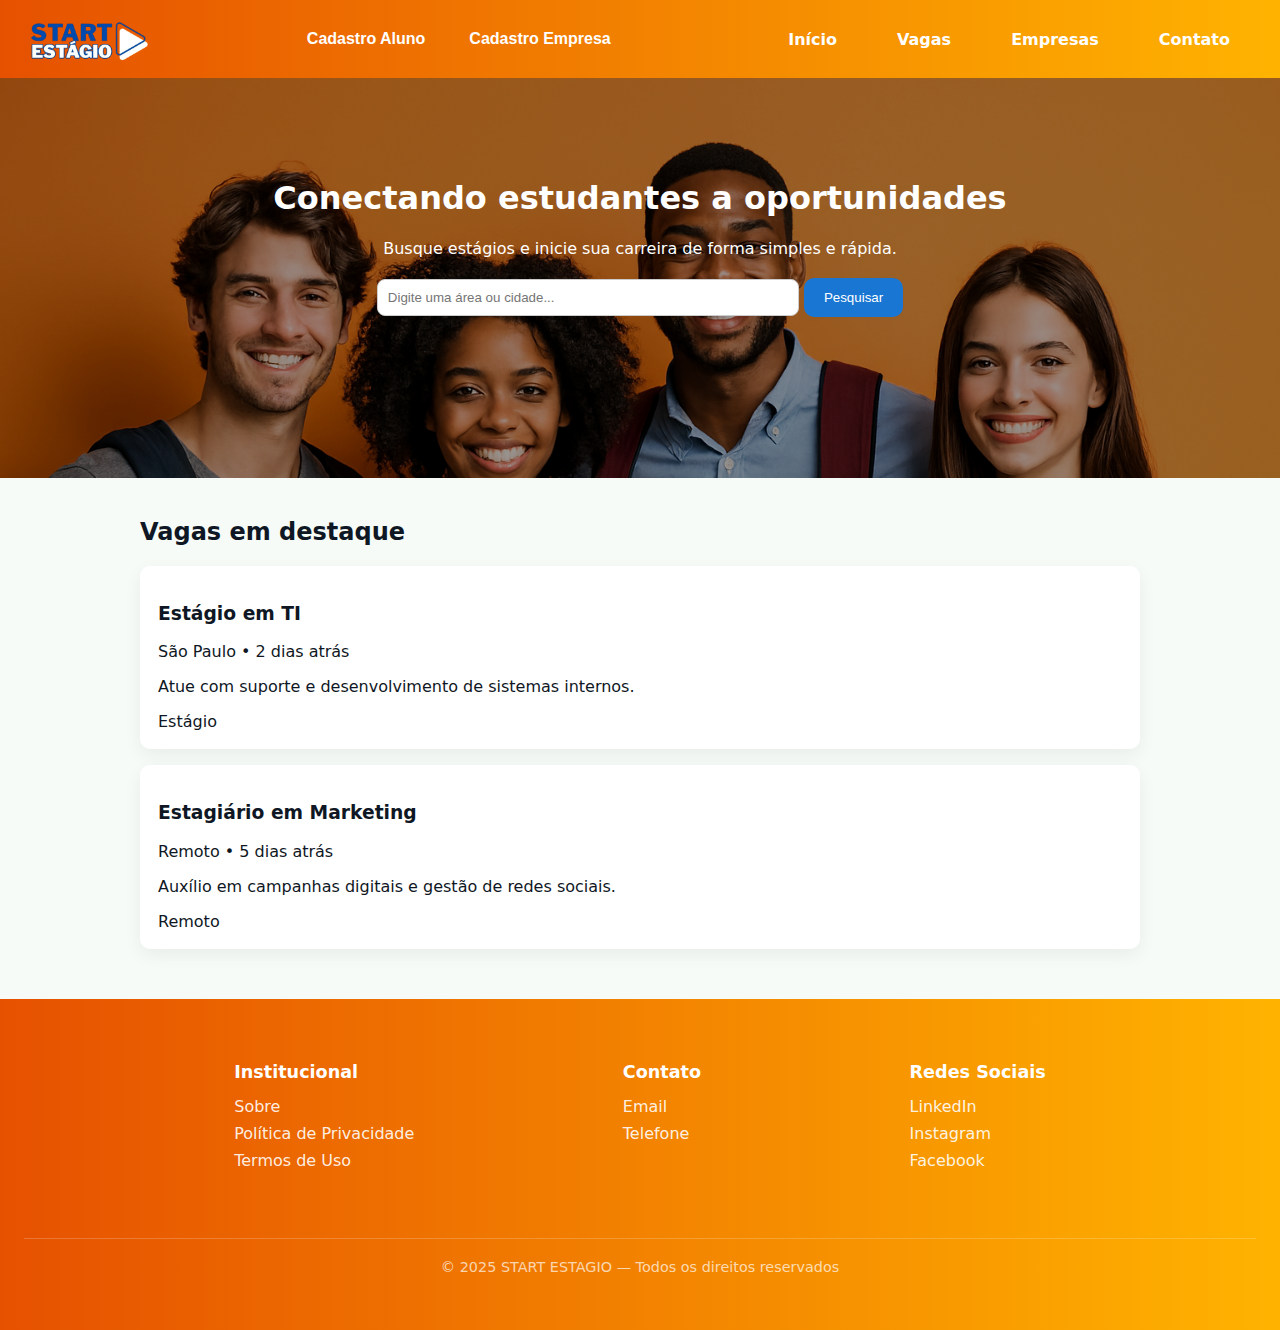
<file: index.html>
<!doctype html>
<html lang="pt-BR">
<head>
  <meta charset="utf-8" />
  <meta name="viewport" content="width=device-width,initial-scale=1" />
  <title>Portal de Estágios</title>
  <link rel="stylesheet" href="style.css">
</head>
<body>
<header>
  <div class="brand">
    <img src="assets/logo.png" alt="Logo Estágio Verde">
  </div>

  <!-- Botões de cadastro à esquerda -->
  <div class="header-left">
    <button class="btn-link" onclick="openPopup('aluno-login')">Cadastro Aluno</button>
    <button class="btn-link" onclick="openPopup('empresa-login')">Cadastro Empresa</button>
  </div>

  <!-- Menu principal à direita -->
  <nav class="header-right">
    <a href="index.html">Início</a>
    <a href="vagas.html">Vagas</a>
    <a href="empresas.html">Empresas</a>
    <a href="contato.html">Contato</a>
  </nav>
</header>


<section class="hero">
  <div class="hero-content">
    <h1>Conectando estudantes a oportunidades</h1>
    <p>Busque estágios e inicie sua carreira de forma simples e rápida.</p>
    <div class="search-row">
      <input class="input" placeholder="Digite uma área ou cidade..." />
      <button class="btn">Pesquisar</button>
    </div>
  </div>
</section>

<div class="wrap">
  <h2>Vagas em destaque</h2>
  <div class="list">
    <div class="card">
      <h3>Estágio em TI</h3>
      <div class="meta">São Paulo • 2 dias atrás</div>
      <p>Atue com suporte e desenvolvimento de sistemas internos.</p>
      <span class="pill">Estágio</span>
    </div>
    <div class="card">
      <h3>Estagiário em Marketing</h3>
      <div class="meta">Remoto • 5 dias atrás</div>
      <p>Auxílio em campanhas digitais e gestão de redes sociais.</p>
      <span class="pill">Remoto</span>
    </div>
  </div>
</div>

<!-- Popups -->
<div id="aluno-login" class="popup hidden">
  <div class="popup-content">
    <h3>Login do Aluno</h3>
    <input type="email" placeholder="Email">
    <input type="password" placeholder="Senha">
    <button class="btn">Entrar</button>
    <p>Ainda não tem conta? <a href="#" onclick="switchPopup('aluno-login','aluno-cadastro')">Cadastre-se</a></p>
    <button class="close" onclick="closePopup('aluno-login')">Fechar</button>
  </div>
</div>

<div id="aluno-cadastro" class="popup hidden">
  <div class="popup-content">
    <h3>Cadastro de Aluno</h3>
    <input type="text" placeholder="Nome completo">
    <input type="email" placeholder="Email">
    <input type="password" placeholder="Senha">
    <!-- botão modificado -->
    <button class="btn" onclick="cadastrarAluno()">Cadastrar</button>
    <button class="close" onclick="closePopup('aluno-cadastro')">Fechar</button>
  </div>
</div>


<div id="empresa-login" class="popup hidden">
  <div class="popup-content">
    <h3>Login da Empresa</h3>
    <input type="email" placeholder="Email">
    <input type="password" placeholder="Senha">
    <button class="btn">Entrar</button>
    <p>Ainda não tem conta? <a href="#" onclick="switchPopup('empresa-login','empresa-cadastro')">Cadastre-se</a></p>
    <button class="close" onclick="closePopup('empresa-login')">Fechar</button>
  </div>
</div>

<div id="empresa-cadastro" class="popup hidden">
  <div class="popup-content">
    <h3>Cadastro de Empresa</h3>
    <input type="text" placeholder="Nome da Empresa">
    <input type="email" placeholder="Email">
    <input type="password" placeholder="Senha">
    <!-- botão modificado -->
    <button class="btn" onclick="cadastrarEmpresa()">Cadastrar</button>
    <button class="close" onclick="closePopup('empresa-cadastro')">Fechar</button>
  </div>
</div>


<footer>
  <div class="footer-wrap">
    <div>
      <h4>Institucional</h4>
      <a href="#">Sobre</a>
      <a href="#">Política de Privacidade</a>
      <a href="#">Termos de Uso</a>
    </div>
    <div>
      <h4>Contato</h4>
      <a href="mailto:contato@estagioverde.com">Email</a>
      <a href="#">Telefone</a>
    </div>
    <div>
      <h4>Redes Sociais</h4>
      <a href="#">LinkedIn</a>
      <a href="#">Instagram</a>
      <a href="#">Facebook</a>
    </div>
  </div>
  <p class="copy">© 2025 START ESTAGIO — Todos os direitos reservados</p>
</footer>

<script src="script.js"></script>
</body>
</html>
</file>
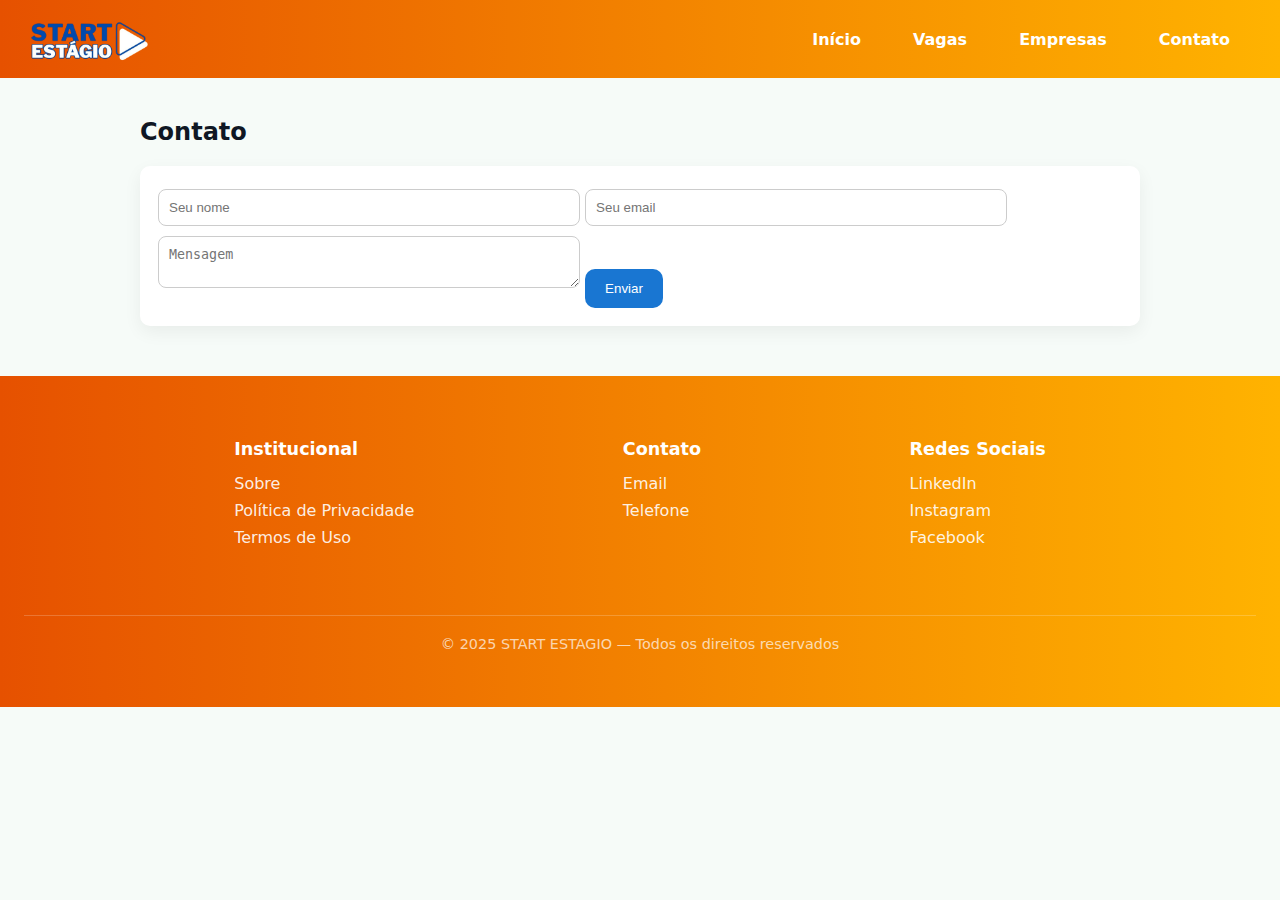
<file: contato.html>
<!doctype html>
<html lang="pt-BR">
<head>
  <meta charset="utf-8">
  <meta name="viewport" content="width=device-width,initial-scale=1">
  <title>Contato - EstágioVerde</title>
  <link rel="stylesheet" href="style.css">
</head>
<body>
<header>
   <div class="brand">
    <img src="assets/logo.png" alt="Logo Estágio Verde">
  </div>
  <nav>
    <a href="index.html">Início</a>
    <a href="vagas.html">Vagas</a>
    <a href="empresas.html">Empresas</a>
    <a href="contato.html">Contato</a>
  </nav>
</header>
<div class="wrap">
  <h2>Contato</h2>
  <form class="card">
    <input type="text" placeholder="Seu nome">
    <input type="email" placeholder="Seu email">
    <textarea placeholder="Mensagem"></textarea>
    <button class="btn">Enviar</button>
  </form>
</div>

<footer>
  <div class="footer-wrap">
    <div>
      <h4>Institucional</h4>
      <a href="#">Sobre</a>
      <a href="#">Política de Privacidade</a>
      <a href="#">Termos de Uso</a>
    </div>
    <div>
      <h4>Contato</h4>
      <a href="mailto:contato@estagioverde.com">Email</a>
      <a href="#">Telefone</a>
    </div>
    <div>
      <h4>Redes Sociais</h4>
      <a href="#">LinkedIn</a>
      <a href="#">Instagram</a>
      <a href="#">Facebook</a>
    </div>
  </div>
  <p class="copy">© 2025 START ESTAGIO — Todos os direitos reservados</p>
</footer>
</body>
</html>
</file>
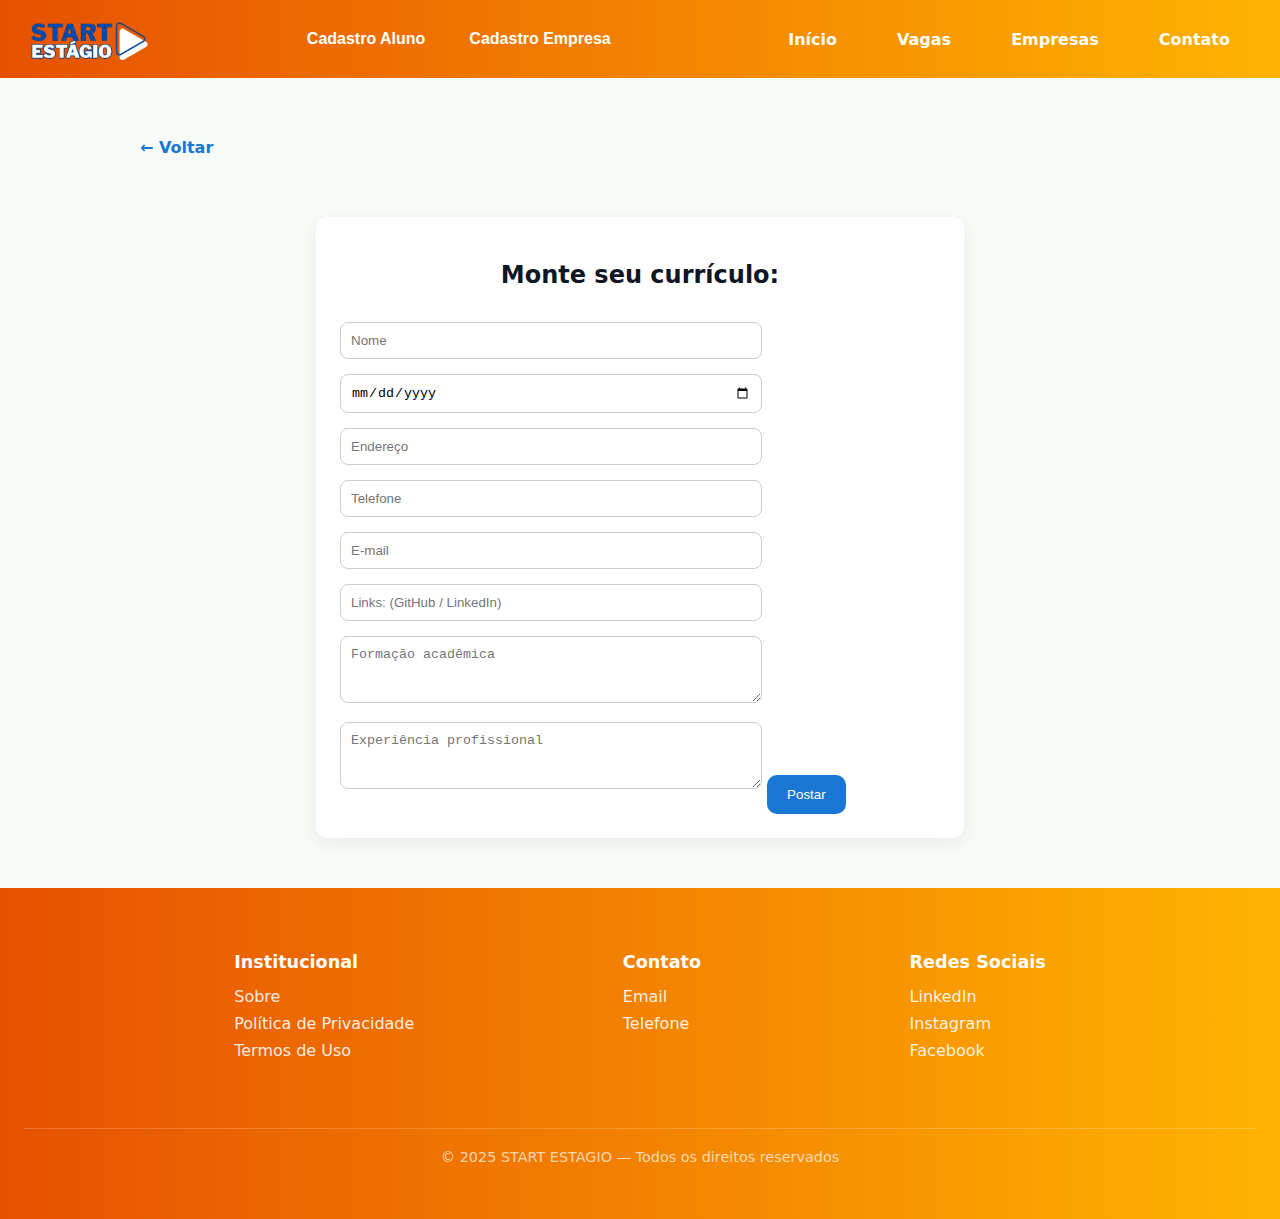
<file: curriculo.html>
<!doctype html>
<html lang="pt-BR">
<head>
  <meta charset="UTF-8">
  <meta name="viewport" content="width=device-width, initial-scale=1.0">
  <title>Montar Currículo — EstágioVerde</title>
  <link rel="stylesheet" href="style.css"> <!-- usa o mesmo CSS do site -->
</head>
<body>
<header>
  <div class="brand">
    <img src="assets/logo.png" alt="Logo Estágio Verde">
  </div>

  <!-- Botões de cadastro à esquerda -->
  <div class="header-left">
    <button class="btn-link" onclick="openPopup('aluno-login')">Cadastro Aluno</button>
    <button class="btn-link" onclick="openPopup('empresa-login')">Cadastro Empresa</button>
  </div>

  <!-- Menu principal à direita -->
  <nav class="header-right">
    <a href="index.html">Início</a>
    <a href="vagas.html">Vagas</a>
    <a href="empresas.html">Empresas</a>
    <a href="contato.html">Contato</a>
  </nav>
</header>

<main class="wrap">
  <!-- Botão voltar -->
  <a href="index.html" class="back-btn">&#8592; Voltar</a>

  <div class="curriculo-box">
    <h2>Monte seu currículo:</h2>
    <form>
      <input class="input" type="text" placeholder="Nome" required>
      <input class="input" type="date" placeholder="Data de nascimento" required>
      <input class="input" type="text" placeholder="Endereço" required>
      <input class="input" type="tel" placeholder="Telefone" required>
      <input class="input" type="email" placeholder="E-mail" required>
      <input class="input" type="url" placeholder="Links: (GitHub / LinkedIn)">

      <textarea class="input" placeholder="Formação acadêmica" rows="3" required></textarea>
      <textarea class="input" placeholder="Experiência profissional" rows="3" required></textarea>

      <button class="btn" type="submit">Postar</button>
    </form>
  </div>
</main>

<footer>
  <div class="footer-wrap">
    <div>
      <h4>Institucional</h4>
      <a href="#">Sobre</a>
      <a href="#">Política de Privacidade</a>
      <a href="#">Termos de Uso</a>
    </div>
    <div>
      <h4>Contato</h4>
      <a href="mailto:contato@estagioverde.com">Email</a>
      <a href="#">Telefone</a>
    </div>
    <div>
      <h4>Redes Sociais</h4>
      <a href="#">LinkedIn</a>
      <a href="#">Instagram</a>
      <a href="#">Facebook</a>
    </div>
  </div>
  <p class="copy">© 2025 START ESTAGIO — Todos os direitos reservados</p>
</footer>

<script src="script.js"></script>
</body>
</html>
</file>
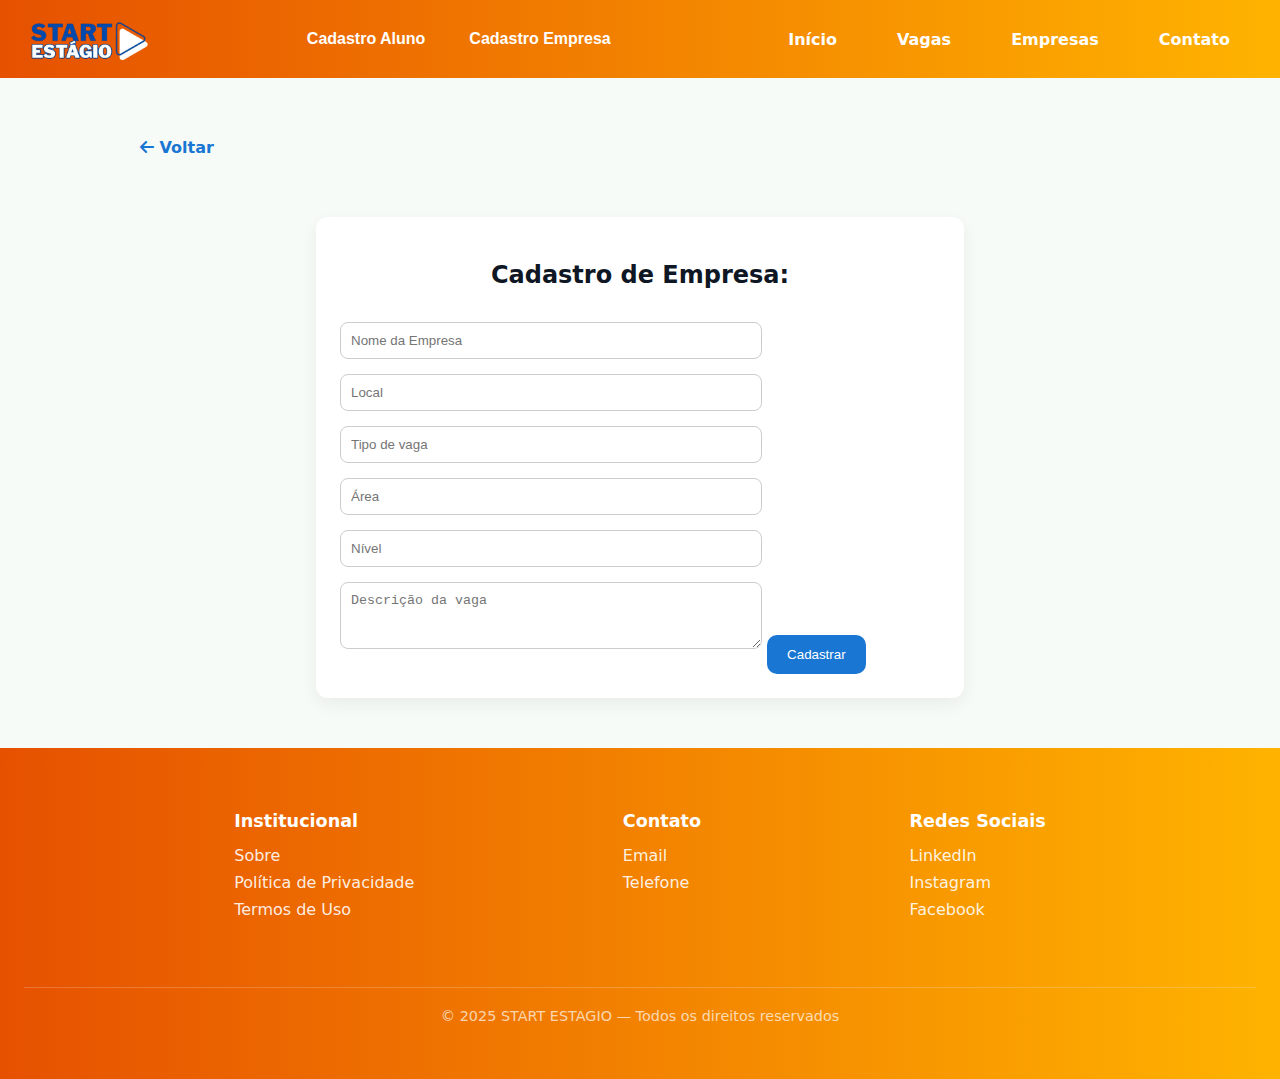
<file: empresa-cadastro.html>
<!doctype html>
<html lang="pt-BR">
<head>
  <meta charset="UTF-8">
  <meta name="viewport" content="width=device-width, initial-scale=1.0">
  <title>Cadastro de Vagas</title>
  <link rel="stylesheet" href="style.css"> <!-- usa o mesmo CSS do site -->
  <link rel="stylesheet" href="https://cdnjs.cloudflare.com/ajax/libs/font-awesome/6.4.0/css/all.min.css">
</head>
<body>

<header>
  <div class="brand">
    <img src="assets/logo.png" alt="Logo Estágio Verde">
  </div>

  <!-- Botões de cadastro à esquerda -->
  <div class="header-left">
    <button class="btn-link" onclick="openPopup('aluno-login')">Cadastro Aluno</button>
    <button class="btn-link" onclick="openPopup('empresa-login')">Cadastro Empresa</button>
  </div>

  <!-- Menu principal à direita -->
  <nav class="header-right">
    <a href="index.html">Início</a>
    <a href="vagas.html">Vagas</a>
    <a href="empresas.html">Empresas</a>
    <a href="contato.html">Contato</a>
  </nav>
</header>

<main class="wrap">
  <!-- Botão voltar -->
  <a href="index.html" class="back-btn"><i class="fa-solid fa-arrow-left"></i> Voltar</a>

  <div class="curriculo-box">
    <h2>Cadastro de Empresa:</h2>
    <form>
      <input class="input" type="text" placeholder="Nome da Empresa" required>
      <input class="input" type="text" placeholder="Local" required>
      <input class="input" type="text" placeholder="Tipo de vaga" required>
      <input class="input" type="text" placeholder="Área" required>
      <input class="input" type="text" placeholder="Nível" required>
      <textarea class="input" placeholder="Descrição da vaga" rows="3" required></textarea>

      <button class="btn" type="submit">Cadastrar</button>
    </form>
  </div>
</main>

<footer>
  <div class="footer-wrap">
    <div>
      <h4>Institucional</h4>
      <a href="#">Sobre</a>
      <a href="#">Política de Privacidade</a>
      <a href="#">Termos de Uso</a>
    </div>
    <div>
      <h4>Contato</h4>
      <a href="mailto:contato@estagioverde.com">Email</a>
      <a href="#">Telefone</a>
    </div>
    <div>
      <h4>Redes Sociais</h4>
      <a href="#">LinkedIn</a>
      <a href="#">Instagram</a>
      <a href="#">Facebook</a>
    </div>
  </div>
  <p class="copy">© 2025 START ESTAGIO — Todos os direitos reservados</p>
</footer>

<script src="script.js"></script>
</body>
</html>
</file>
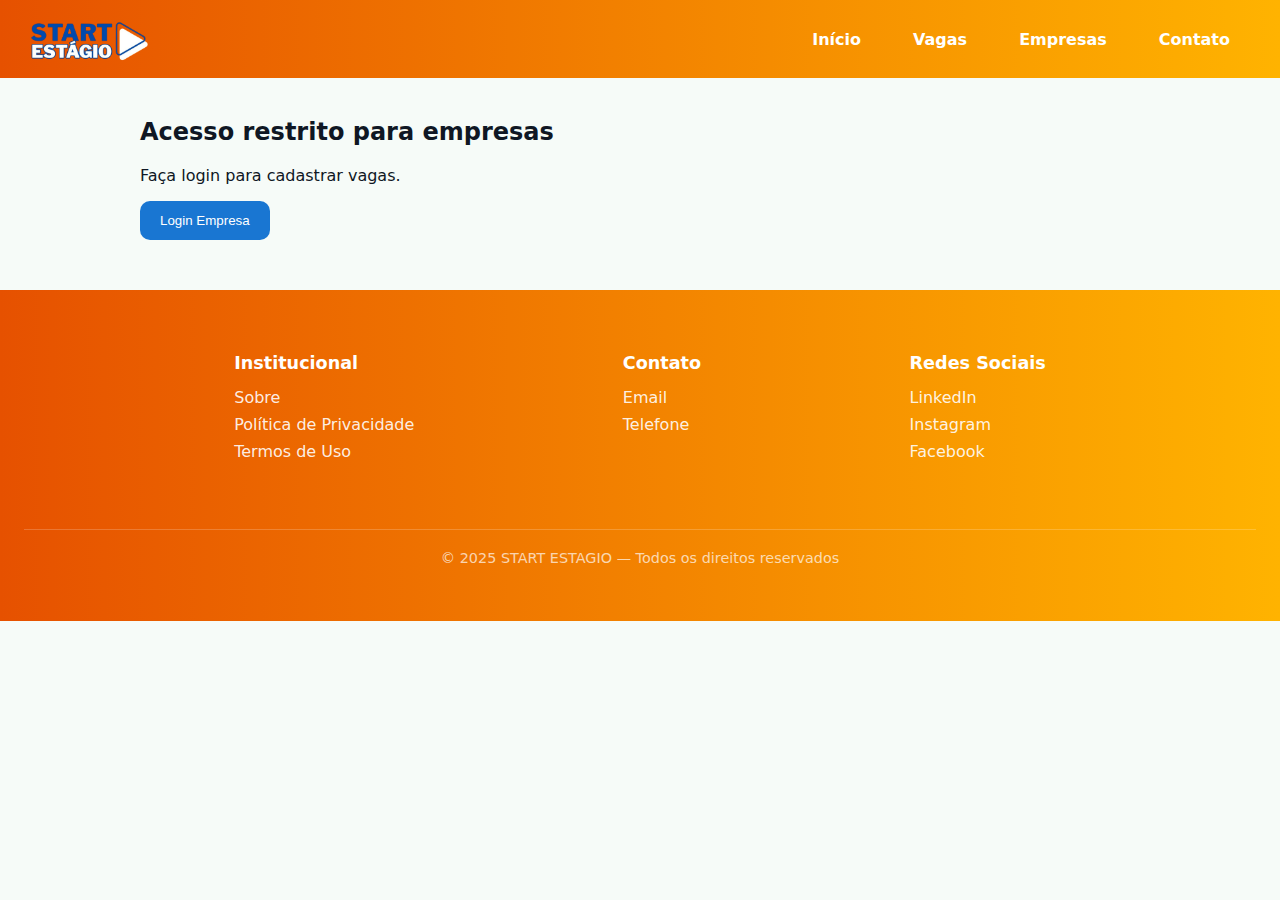
<file: empresas.html>
<!doctype html>
<html lang="pt-BR">
<head>
  <meta charset="utf-8">
  <meta name="viewport" content="width=device-width,initial-scale=1">
  <title>Empresas - EstágioVerde</title>
  <link rel="stylesheet" href="style.css">
</head>
<body>
<header>
   <div class="brand">
    <img src="assets/logo.png" alt="Logo Estágio Verde">
  </div>
  <nav>
    <a href="index.html">Início</a>
    <a href="vagas.html">Vagas</a>
    <a href="empresas.html">Empresas</a>
    <a href="contato.html">Contato</a>
  </nav>
</header>
<div class="wrap">
  <h2>Acesso restrito para empresas</h2>
  <p>Faça login para cadastrar vagas.</p>
  <button class="btn" onclick="openPopup('empresa-login')">Login Empresa</button>
</div>

<!-- Popup de login empresa -->
<div id="empresa-login" class="popup hidden">
  <div class="popup-content">
    <h3>Login da Empresa</h3>
    <input type="email" placeholder="Email">
    <input type="password" placeholder="Senha">
    <button class="btn">Entrar</button>
    <button class="close" onclick="closePopup('empresa-login')">Fechar</button>
  </div>
</div>


<footer>
  <div class="footer-wrap">
    <div>
      <h4>Institucional</h4>
      <a href="#">Sobre</a>
      <a href="#">Política de Privacidade</a>
      <a href="#">Termos de Uso</a>
    </div>
    <div>
      <h4>Contato</h4>
      <a href="mailto:contato@estagioverde.com">Email</a>
      <a href="#">Telefone</a>
    </div>
    <div>
      <h4>Redes Sociais</h4>
      <a href="#">LinkedIn</a>
      <a href="#">Instagram</a>
      <a href="#">Facebook</a>
    </div>
  </div>
  <p class="copy">© 2025 START ESTAGIO — Todos os direitos reservados</p>
</footer>

<script src="script.js"></script>
</body>
</html>
</file>
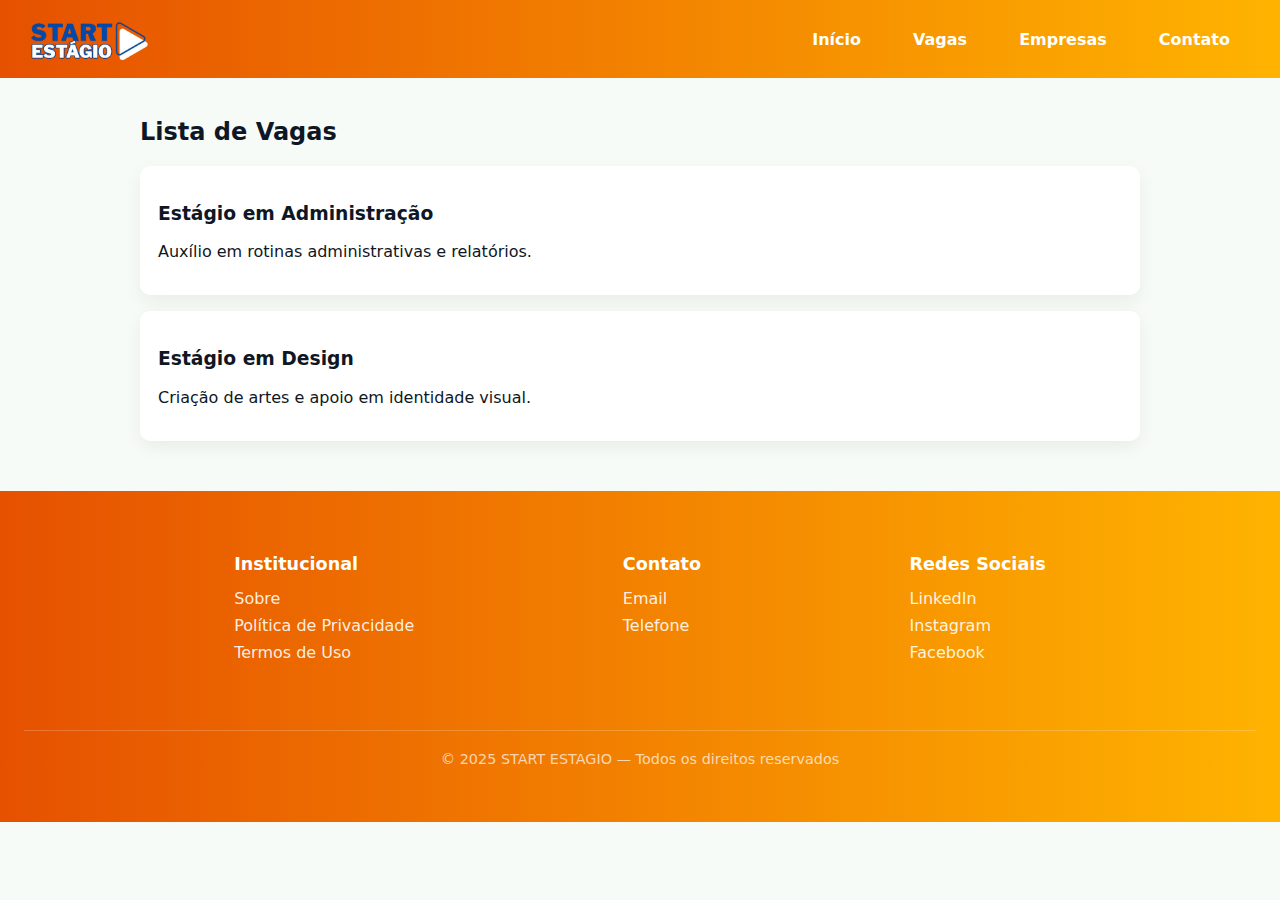
<file: vagas.html>
<!doctype html>
<html lang="pt-BR">
<head>
  <meta charset="utf-8">
  <meta name="viewport" content="width=device-width,initial-scale=1">
  <title>Vagas - EstágioVerde</title>
  <link rel="stylesheet" href="style.css">
</head>
<body>
<header>
   <div class="brand">
    <img src="assets/logo.png" alt="Logo Estágio Verde">
  </div>
  <nav>
    <a href="index.html">Início</a>
    <a href="vagas.html">Vagas</a>
    <a href="empresas.html">Empresas</a>
    <a href="contato.html">Contato</a>
  </nav>
</header>
<div class="wrap">
  <h2>Lista de Vagas</h2>
  <div class="list">
    <div class="card"><h3>Estágio em Administração</h3><p>Auxílio em rotinas administrativas e relatórios.</p></div>
    <div class="card"><h3>Estágio em Design</h3><p>Criação de artes e apoio em identidade visual.</p></div>
  </div>
</div>

<footer>
  <div class="footer-wrap">
    <div>
      <h4>Institucional</h4>
      <a href="#">Sobre</a>
      <a href="#">Política de Privacidade</a>
      <a href="#">Termos de Uso</a>
    </div>
    <div>
      <h4>Contato</h4>
      <a href="mailto:contato@estagioverde.com">Email</a>
      <a href="#">Telefone</a>
    </div>
    <div>
      <h4>Redes Sociais</h4>
      <a href="#">LinkedIn</a>
      <a href="#">Instagram</a>
      <a href="#">Facebook</a>
    </div>
  </div>
  <p class="copy">© 2025 START ESTAGIO — Todos os direitos reservados</p>
</footer>
</body>
</html>
</file>
<file: style.css>
body {
  margin: 0;
  font-family: Inter, system-ui;
  background: #f6fbf8;
  color: #0f1724;
}

header {
  display: flex;
  align-items: center;
  justify-content: space-between;
  padding: 14px 24px;
  position: sticky;
  top: 0;
  background: linear-gradient(90deg, #0e8f57, #22b573);
  color: white;
  z-index: 1000;
}

/* ===== LOGO ===== */
header .brand img {
  max-height: 50px; /* controla a altura máxima */
  height: auto;
  width: auto;
  display: block;
}

nav {
  display: flex;
  align-items: center;
}

nav a,
nav button {
  color: white;
  text-decoration: none;
  margin: 0 8px;
  font-weight: 700;
  background: none;
  border: none;
  cursor: pointer;
}

.hero {
  background: url('assets/estudantes.png') top center / cover no-repeat;
  position: relative;
  color: white;
  padding: 0; /* ou ajuste o padding se quiser espaço interno */
  text-align: center;
  z-index: 1;
  min-height: 400px; /* altura mínima, opcional */
}

.hero::after {
  content: '';
  position: absolute;
  inset: 0;
  background: rgba(0, 0, 0, 0.4); /* overlay para contraste */
  z-index: 1;
}

.hero-content {
  position: relative;
  z-index: 2;
  padding: 80px 24px; /* mantém o espaçamento do conteúdo */
}


.btn {
  background: #22b573;
  color: white;
  padding: 12px 20px;
  border-radius: 10px;
  border: 0;
  cursor: pointer;
}

.input,
textarea,
input {
  padding: 10px;
  margin: 5px 0;
  width: 100%;
  max-width: 400px;
  border-radius: 8px;
  border: 1px solid #ccc;
}

.wrap {
  max-width: 1000px;
  margin: 40px auto;
  padding: 0 24px;
}

.list {
  display: grid;
  gap: 16px;
}

.card {
  background: white;
  padding: 18px;
  border-radius: 10px;
  box-shadow: 0 6px 18px rgba(8, 10, 10, 0.06);
}

.popup {
  position: fixed;
  top: 0;
  left: 0;
  width: 100%;
  height: 100%;
  background: rgba(0, 0, 0, 0.6);
  display: flex;
  align-items: center;
  justify-content: center;
  z-index: 9999;
}

.popup.hidden {
  display: none;
}

.popup-content {
  background: white;
  padding: 20px;
  border-radius: 10px;
  max-width: 400px;
  width: 100%;
  display: flex;
  flex-direction: column;
  gap: 10px;
  position: relative;
  z-index: 10000;
}

.close {
  background: red;
  color: white;
  padding: 6px 10px;
  border: none;
  border-radius: 6px;
  cursor: pointer;
}

/* =================================
   RODAPÉ
   ================================= */
footer {
  background: linear-gradient(90deg, #0e8f57, #22b573);
  color: #ffffff;
  padding: 40px 24px;
  margin-top: 50px;
}

.footer-wrap {
  max-width: 1000px;
  margin: 0 auto;
  display: flex;
  justify-content: space-around;
  flex-wrap: wrap;
  gap: 20px;
  padding-bottom: 30px;
}

.footer-wrap div {
  display: flex;
  flex-direction: column;
}

.footer-wrap h4 {
  font-weight: 700;
  margin-bottom: 15px;
  font-size: 1.1em;
}

.footer-wrap a {
  color: rgba(255, 255, 255, 0.9);
  text-decoration: none;
  margin-bottom: 8px;
  transition: color 0.3s ease;
}

.footer-wrap a:hover {
  color: #ffffff;
  text-decoration: underline;
}

.copy {
  text-align: center;
  margin-top: 30px;
  padding-top: 20px;
  border-top: 1px solid rgba(255, 255, 255, 0.2);
  font-size: 0.9em;
  color: rgba(255, 255, 255, 0.7);
}
header .brand img {
  height: 40px;   /* ajusta o tamanho da logo */
  width: auto;    /* mantém proporção */
  display: block; /* evita espaços extras */
}
header {
  display: flex;
  align-items: center;
  justify-content: space-between;
  padding: 14px 24px;
  position: sticky;
  top: 0;
  background: linear-gradient(90deg, #e65100, #ffb300); /* Laranja queimado → Amarelo ouro */
  color: white;
  z-index: 1000;
}

/* ===== LOGO ===== */
header .brand img {
  max-height: 50px;
  height: auto;
  width: auto;
  display: block;
}

footer {
  background: linear-gradient(90deg, #e65100, #ffb300); /* Laranja queimado → Amarelo ouro */
  color: #ffffff;
  padding: 40px 24px;
  margin-top: 50px;
}
.btn {
  background: #1976d2; /* Azul */
  color: white;
  padding: 12px 20px;
  border-radius: 10px;
  border: 0;
  cursor: pointer;
  transition: background 0.3s ease;
}

.btn:hover {
  background: #1565c0; /* Azul um pouco mais escuro ao passar o mouse */
}
/* Todos os botões e links do header */
nav a,
nav button,
nav .btn-link {
  color: white;
  text-decoration: none;
  margin: 0 8px;
  font-weight: 700;
  background: none;
  border: none;
  cursor: pointer;
  padding: 8px 16px; /* mesmo tamanho para todos */
  border-radius: 6px; /* suaviza os cantos */
  transition: background 0.3s ease;
}

/* Efeito hover para todos os botões */
nav a:hover,
nav button:hover,
nav .btn-link:hover {
  background: rgba(255, 255, 255, 0.2);
}
/* Estilo uniforme para todos os botões e links do header */
header nav a,
header nav button,
header nav .btn-link {
  color: white;
  text-decoration: none;
  margin: 0 8px;
  font-weight: 700;
  background: none;
  border: none;
  cursor: pointer;
  padding: 10px 18px; /* mesmo padding para todos */
  border-radius: 6px;
  font-size: 16px; /* mesmo tamanho de fonte */
  display: inline-flex;
  align-items: center;
  justify-content: center;
  transition: background 0.3s ease;
}

/* Hover uniforme */
header nav a:hover,
header nav button:hover,
header nav .btn-link:hover {
  background: rgba(255, 255, 255, 0.2);
}
header {
  display: flex;
  align-items: center;
  justify-content: space-between;
  padding: 14px 24px;
  position: sticky;
  top: 0;
  background: linear-gradient(90deg, #e65100, #ffb300); /* laranja → amarelo escuro */
  color: white;
  z-index: 1000;
}

/* Logo */
header .brand img {
  max-height: 50px;
  height: auto;
  width: auto;
  display: block;
}

/* Grupo de botões de cadastro à esquerda */
.header-left {
  display: flex;
  gap: 8px;
  align-items: center;
}

/* Menu principal à direita */
.header-right {
  display: flex;
  gap: 8px;
  align-items: center;
}

/* Botões e links uniformes */
header nav a,
header nav button,
header .btn-link {
  color: white;
  text-decoration: none;
  font-weight: 700;
  background: none;
  border: none;
  cursor: pointer;
  padding: 10px 18px;
  border-radius: 6px;
  font-size: 16px;
  display: inline-flex;
  align-items: center;
  justify-content: center;
  transition: background 0.3s ease;
}

/* Hover */
header nav a:hover,
header nav button:hover,
header .btn-link:hover {
  background: rgba(255, 255, 255, 0.2);
}

.curriculo-box {
  background: white;
  padding: 24px;
  border-radius: 12px;
  box-shadow: 0 6px 18px rgba(8, 10, 10, 0.06);
  max-width: 600px;
  margin: 40px auto;
  display: flex;
  flex-direction: column;
  gap: 12px;
}

.curriculo-box h2 {
  text-align: center;
  margin-bottom: 16px;
}

.curriculo-box form .input {
  width: 100%;
  padding: 10px;
  border-radius: 8px;
  border: 1px solid #ccc;
  margin-bottom: 10px;
}

.curriculo-box button.btn {
  background: #1976d2; /* mesmo azul dos outros botões */
  color: white;
  padding: 12px 20px;
  border-radius: 10px;
  border: 0;
  cursor: pointer;
  margin-top: 10px;
  transition: background 0.3s ease;
}

.curriculo-box button.btn:hover {
  background: #1565c0;
}

/* Botão voltar */
.back-btn {
  display: inline-block;
  margin: 20px 0;
  text-decoration: none;
  color: #1976d2;
  font-weight: 700;
  transition: color 0.3s ease;
}

.back-btn:hover {
  color: #1565c0;
}
.curriculo-box {
  background: white;
  padding: 24px;
  border-radius: 12px;
  box-shadow: 0 6px 18px rgba(8, 10, 10, 0.06);
  max-width: 600px;
  margin: 40px auto;
  display: flex;
  flex-direction: column;
  gap: 12px;
}

.curriculo-box h2 {
  text-align: center;
  margin-bottom: 16px;
}

.curriculo-box form .input {
  width: 100%;
  padding: 10px;
  border-radius: 8px;
  border: 1px solid #ccc;
  margin-bottom: 10px;
}

.curriculo-box textarea.input {
  resize: vertical;
}

.curriculo-box button.btn {
  background: #1976d2; /* mesmo azul dos outros botões */
  color: white;
  padding: 12px 20px;
  border-radius: 10px;
  border: 0;
  cursor: pointer;
  margin-top: 10px;
  transition: background 0.3s ease;
}

.curriculo-box button.btn:hover {
  background: #1565c0;
}

/* Botão voltar */
.back-btn {
  display: inline-block;
  margin: 20px 0;
  text-decoration: none;
  color: #1976d2;
  font-weight: 700;
  transition: color 0.3s ease;
}

.back-btn:hover {
  color: #1565c0;
}
</file>
